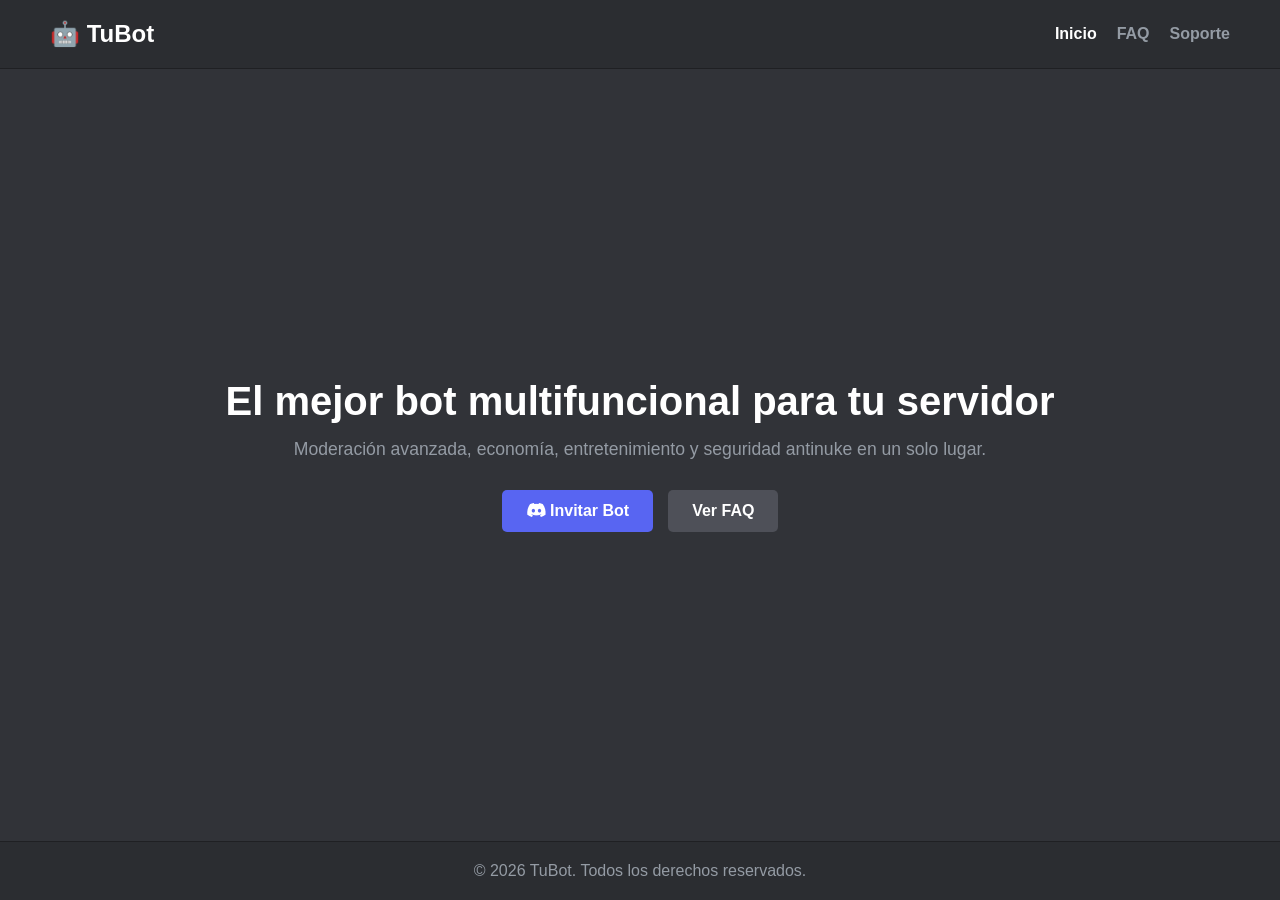
<file: index.html>
<!DOCTYPE html>
<html lang="es">
<head>
    <meta charset="UTF-8">
    <meta name="viewport" content="width=device-width, initial-scale=1.0">
    <title>Tu Bot de Discord - Inicio</title>
    <link rel="stylesheet" href="style.css">
    <link rel="stylesheet" href="https://cdnjs.cloudflare.com/ajax/libs/font-awesome/6.4.0/css/all.min.css">
</head>
<body>
    <header>
        <nav class="navbar">
            <div class="logo">🤖 TuBot</div>
            <ul class="nav-links">
                <li><a href="index.html" class="active">Inicio</a></li>
                <li><a href="faq.html">FAQ</a></li>
                <li><a href="https://discord.gg/fdPKUJePf" target="_blank">Soporte</a></li>
            </ul>
        </nav>
    </header>

    <main class="hero">
        <div class="hero-content">
            <h1>El mejor bot multifuncional para tu servidor</h1>
            <p>Moderación avanzada, economía, entretenimiento y seguridad antinuke en un solo lugar.</p>
            <div class="cta-buttons">
                <a href="https://discord.com/oauth2/authorize?client_id=TU_CLIENT_ID&scope=bot" class="btn primary"><i class="fa-brands fa-discord"></i> Invitar Bot</a>
                <a href="faq.html" class="btn secondary">Ver FAQ</a>
            </div>
        </div>
    </main>

    <footer>
        <p>&copy; 2026 TuBot. Todos los derechos reservados.</p>
    </footer>
</body>
</html>
</file>
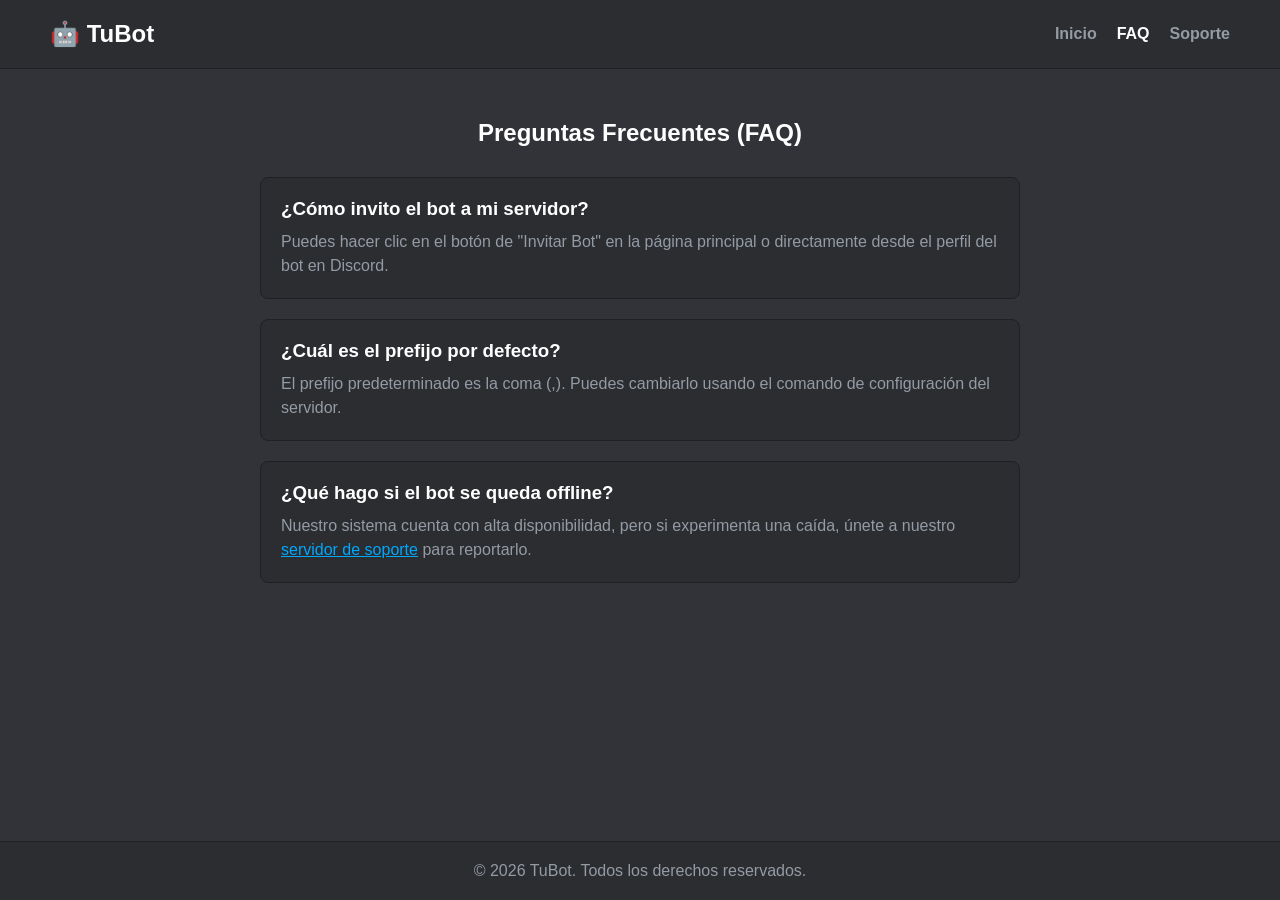
<file: faq.html>
<!DOCTYPE html>
<html lang="es">
<head>
    <meta charset="UTF-8">
    <meta name="viewport" content="width=device-width, initial-scale=1.0">
    <title>Preguntas Frecuentes - Tu Bot</title>
    <link rel="stylesheet" href="style.css">
</head>
<body>
    <header>
        <nav class="navbar">
            <div class="logo">🤖 TuBot</div>
            <ul class="nav-links">
                <li><a href="index.html">Inicio</a></li>
                <li><a href="faq.html" class="active">FAQ</a></li>
                <li><a href="https://discord.gg/fdPKUJePf" target="_blank">Soporte</a></li>
            </ul>
        </nav>
    </header>

    <main class="faq-container">
        <h2>Preguntas Frecuentes (FAQ)</h2>
        
        <div class="faq-item">
            <h3>¿Cómo invito el bot a mi servidor?</h3>
            <p>Puedes hacer clic en el botón de "Invitar Bot" en la página principal o directamente desde el perfil del bot en Discord.</p>
        </div>

        <div class="faq-item">
            <h3>¿Cuál es el prefijo por defecto?</h3>
            <p>El prefijo predeterminado es la coma (<code>,</code>). Puedes cambiarlo usando el comando de configuración del servidor.</p>
        </div>

        <div class="faq-item">
            <h3>¿Qué hago si el bot se queda offline?</h3>
            <p>Nuestro sistema cuenta con alta disponibilidad, pero si experimenta una caída, únete a nuestro <a href="https://discord.gg/tu-servidor" target="_blank">servidor de soporte</a> para reportarlo.</p>
        </div>
    </main>

    <footer>
        <p>&copy; 2026 TuBot. Todos los derechos reservados.</p>
    </footer>
</body>
</html>
</file>
<file: style.css>
* {
    margin: 0;
    padding: 0;
    box-sizing: border-box;
    font-family: 'Segoe UI', Tahoma, Geneva, Verdana, sans-serif;
}

body {
    background-color: #313338;
    color: #dbdee1;
    min-height: 100vh;
    display: flex;
    flex-direction: column;
}

.navbar {
    display: flex;
    justify-content: space-between;
    align-items: center;
    padding: 20px 50px;
    background-color: #2b2d31;
    border-bottom: 1px solid #1f2023;
}

.logo {
    font-size: 1.5rem;
    font-weight: bold;
    color: #ffffff;
}

.nav-links {
    list-style: none;
    display: flex;
    gap: 20px;
}

.nav-links a {
    text-decoration: none;
    color: #949ba4;
    font-weight: 600;
    transition: color 0.2s;
}

.nav-links a:hover, .nav-links a.active {
    color: #ffffff;
}

.hero {
    flex: 1;
    display: flex;
    justify-content: center;
    align-items: center;
    text-align: center;
    padding: 20px;
}

.hero-content h1 {
    font-size: 2.5rem;
    color: #ffffff;
    margin-bottom: 15px;
}

.hero-content p {
    font-size: 1.1rem;
    color: #949ba4;
    margin-bottom: 30px;
}

.cta-buttons {
    display: flex;
    gap: 15px;
    justify-content: center;
}

.btn {
    padding: 12px 24px;
    border-radius: 5px;
    text-decoration: none;
    font-weight: bold;
    transition: background 0.2s;
}

.btn.primary {
    background-color: #5865f2;
    color: #ffffff;
}

.btn.primary:hover {
    background-color: #4752c4;
}

.btn.secondary {
    background-color: #4e5058;
    color: #ffffff;
}

.btn.secondary:hover {
    background-color: #6d6f78;
}

.faq-container {
    max-width: 800px;
    margin: 50px auto;
    padding: 0 20px;
    flex: 1;
}

.faq-container h2 {
    color: #ffffff;
    margin-bottom: 30px;
    text-align: center;
}

.faq-item {
    background-color: #2b2d31;
    padding: 20px;
    border-radius: 8px;
    margin-bottom: 20px;
    border: 1px solid #1f2023;
}

.faq-item h3 {
    color: #ffffff;
    margin-bottom: 10px;
}

.faq-item p {
    color: #949ba4;
    line-height: 1.5;
}

.faq-item a {
    color: #00a8fc;
}

footer {
    text-align: center;
    padding: 20px;
    background-color: #2b2d31;
    color: #949ba4;
    border-top: 1px solid #1f2023;
}
</file>
